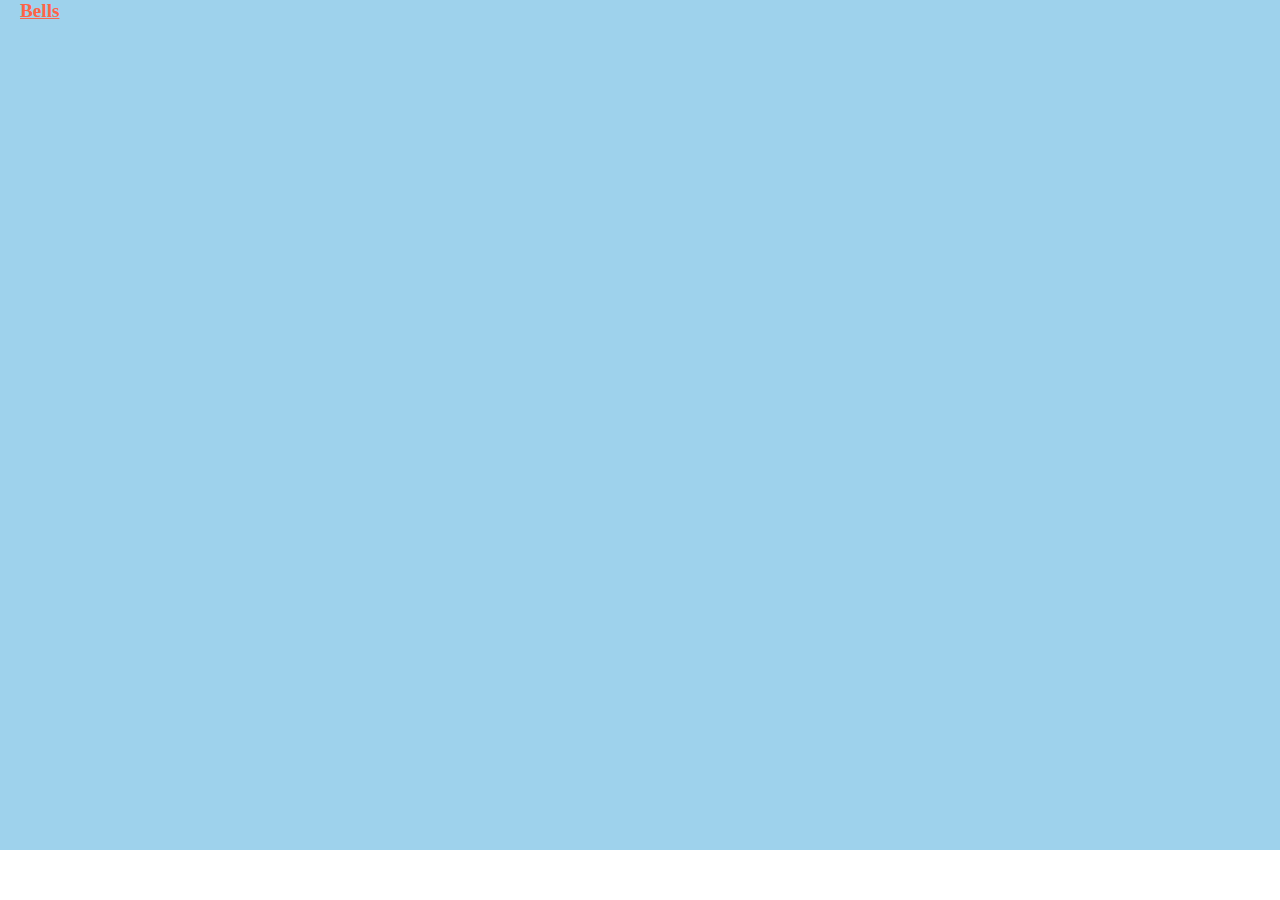
<file: index.html>
<!DOCTYPE html>
<html lang="en">

<head>
    <meta charset="UTF-8">
    <meta name="viewport" content="width=device-width, initial-scale=1.0">
    <meta http-equiv="X-UA-Compatible" content="ie=edge">
    <link rel="shortcut icon" href="christmas.png">
    <title>Christmas Ideas for Christmas Family Cards!</title>
    <style>
        body{
            background-color: #9ed2ec;
            margin:0;
        }
        a{
            margin:20px;
            text-align:center;
            font-size: 1.2em;
            color:tomato;
            font-weight: bold;
        }
        .snow{
            background-color:white;
            height: 50px;
            width:100%;
            position: absolute;
            bottom:0;
            z-index:0;
        }
        /* customizable snowflake styling */
        .snowflake {
            color: #fff;
            font-size: 1em;
            font-family: Arial, sans-serif;
            text-shadow: 0 0 5px #000;
        }
@-webkit-keyframes snowflakes-fall{
    0%{
        top:-10%
    }
    100%
    {
        top:100%
    }
}
@-webkit-keyframes snowflakes-shake{
    0%,100% {
        -webkit-transform:translateX(0);
        transform:translateX(0)
    }
    50%{
        -webkit-transform:translateX(80px);
        transform:translateX(80px)
    }
}
@keyframes snowflakes-fall{
    0%{
        top:-10%
    }
        100%{
            top:100%
        }
    }
@keyframes snowflakes-shake{
    0%,100%{
        transform:translateX(0)
    }
    50%{
        transform:translateX(80px)
    }
}
.snowflake{
    position:fixed;
    top:-10%;
    z-index:-1;
    -webkit-user-select:none;
    -moz-user-select:none;
    -ms-user-select:none;
    user-select:none;
    cursor:default;
    -webkit-animation-name:snowflakes-fall,snowflakes-shake;
    -webkit-animation-duration:10s,3s;
    -webkit-animation-timing-function:linear,ease-in-out;
    -webkit-animation-iteration-count:infinite,infinite;
    -webkit-animation-play-state:running,running;
    animation-name:snowflakes-fall,snowflakes-shake;
    animation-duration:10s,3s;
    animation-timing-function:linear,ease-in-out;
    animation-iteration-count:infinite,infinite;
    animation-play-state:running,running
}
.snowflake:nth-of-type(0){
    left:1%;
    -webkit-animation-delay:0s,0s;
    animation-delay:0s,0s
}
.snowflake:nth-of-type(1){
    left:10%;
    -webkit-animation-delay:1s,1s;
    animation-delay:1s,1s
}
.snowflake:nth-of-type(2){left:20%;-webkit-animation-delay:6s,.5s;animation-delay:6s,.5s}.snowflake:nth-of-type(3){left:30%;-webkit-animation-delay:4s,2s;animation-delay:4s,2s}.snowflake:nth-of-type(4){left:40%;-webkit-animation-delay:2s,2s;animation-delay:2s,2s}.snowflake:nth-of-type(5){left:50%;-webkit-animation-delay:8s,3s;animation-delay:8s,3s}.snowflake:nth-of-type(6){left:60%;-webkit-animation-delay:6s,2s;animation-delay:6s,2s}.snowflake:nth-of-type(7){left:70%;-webkit-animation-delay:2.5s,1s;animation-delay:2.5s,1s}.snowflake:nth-of-type(8){left:80%;-webkit-animation-delay:1s,0s;animation-delay:1s,0s}.snowflake:nth-of-type(9){left:90%;-webkit-animation-delay:3s,1.5s;animation-delay:3s,1.5s}.snowflake:nth-of-type(10){left:25%;-webkit-animation-delay:2s,0s;animation-delay:2s,0s}.snowflake:nth-of-type(11){left:65%;-webkit-animation-delay:4s,2.5s;animation-delay:4s,2.5s}
/*https://pajasevi.github.io/CSSnowflakes/*/
</style>

</head>

<body>
        <a href="bell/bell.html">Bells</a>
        <div class="snowflakes" aria-hidden="true">
                <div class="snowflake">
                ❅
                </div>
                <div class="snowflake">
                ❆
                </div>
                <div class="snowflake">
                ❅
                </div>
                <div class="snowflake">
                ❆
                </div>
                <div class="snowflake">
                ❅
                </div>
                <div class="snowflake">
                ❆
                </div>
                <div class="snowflake">
                  ❅
                </div>
                <div class="snowflake">
                  ❆
                </div>
                <div class="snowflake">
                  ❅
                </div>
                <div class="snowflake">
                  ❆
                </div>
                <div class="snowflake">
                  ❅
                </div>
                <div class="snowflake">
                  ❆
                </div>
                <div class="snowflake">
                        ❅
                      </div>
                      <div class="snowflake">
                        ❆
                      </div>
              </div>
              <div class="snow"></div>
</body>

</html>
</file>
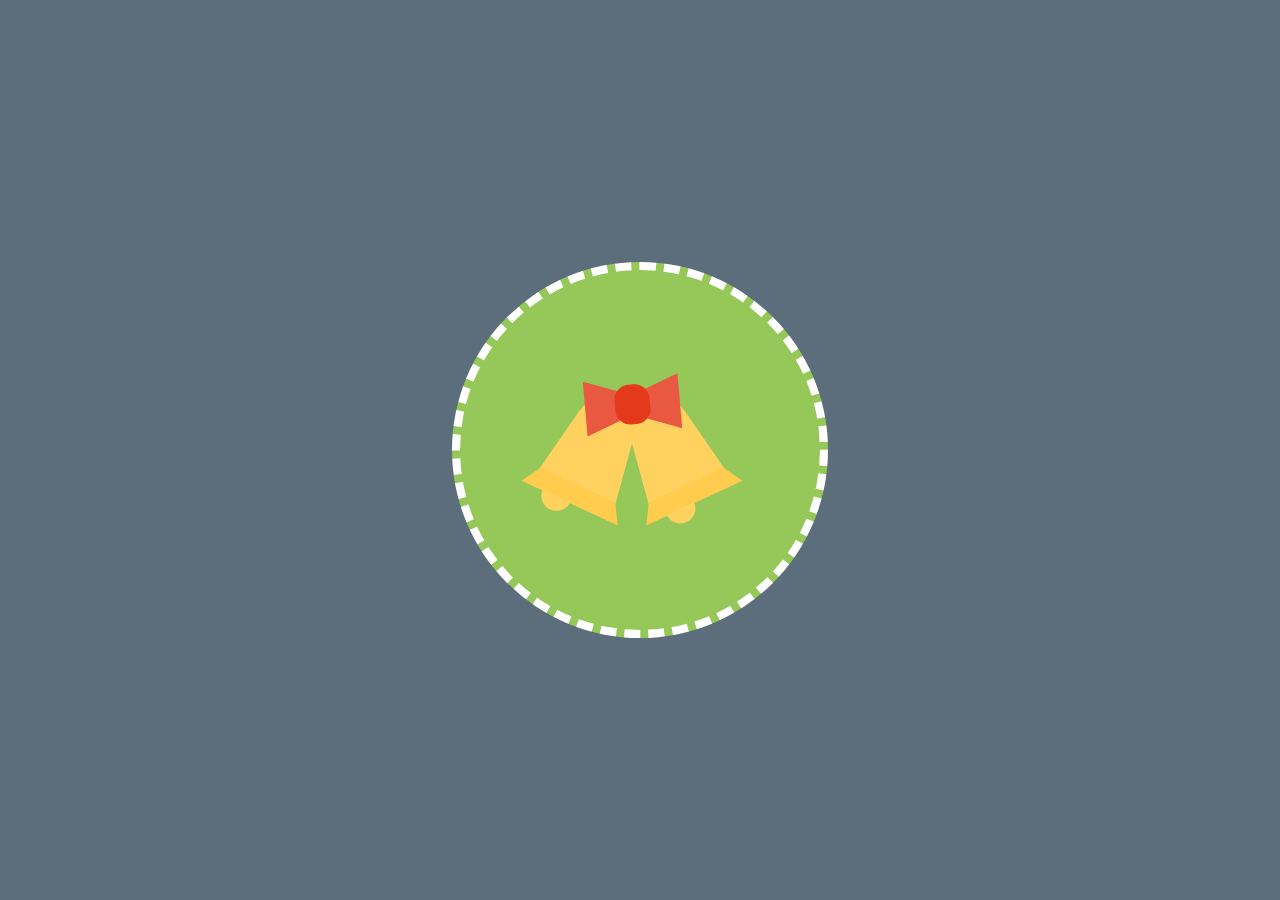
<file: bell/index.html>
<!DOCTYPE html>
<html lang="en">
<head>
    <meta charset="UTF-8">
    <meta name="viewport" content="width=device-width, initial-scale=1.0">
    <meta http-equiv="X-UA-Compatible" content="ie=edge">
    <link rel="stylesheet" href="css/style.css">
    <title>Christmas Card!</title>
    <style>
    
    </style>
</head>
<body>
    <div class="mycanvas">
        <div class="container">
            <div class="bell1">
                <div class="top"></div>
                <div class="bottom"></div>
                <div class="b"></div>
            </div>
            <div class="bell2">
                    <div class="top"></div>
                    <div class="bottom"></div>
                    <div class="b"></div>
                </div>
                <div class="bow">
                    <div class="b1"></div>
                    <div class="b2"></div>
                    <div class="b3"></div>
                </div>
        </div>
    </div>
    
</body>
</html>
</file>
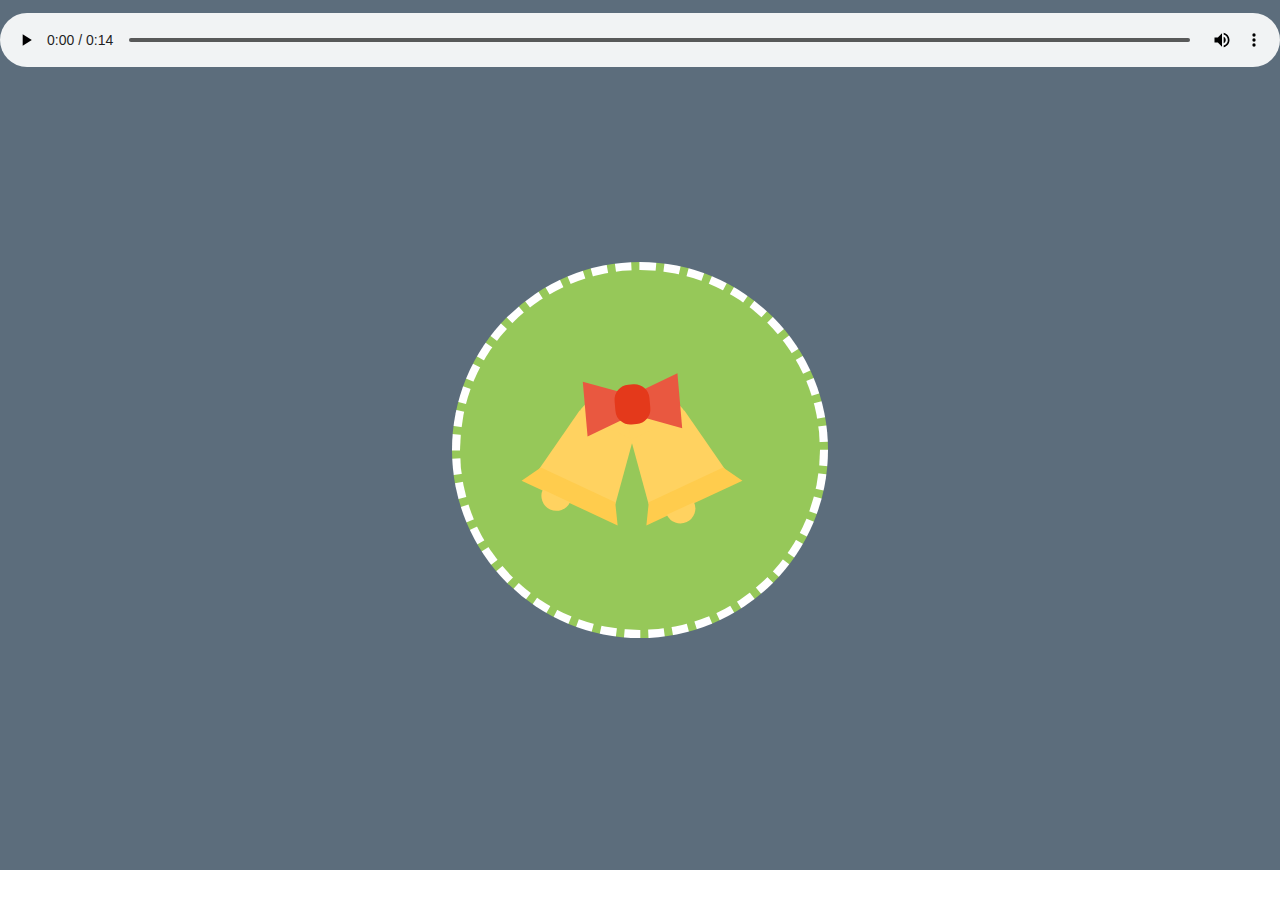
<file: bell/bell.html>
<!DOCTYPE html>
<html lang="en">
<head>
    <meta charset="UTF-8">
    <meta name="viewport" content="width=device-width, initial-scale=1.0">
    <meta http-equiv="X-UA-Compatible" content="ie=edge">
    <link rel="stylesheet" href="css/style.css">
    <link rel="shortcut icon" href="bells.jpg">
    <title>Jingle Bells!</title>
    <style>
    
    </style>
</head>
<body>
    <script>
        alert('Please turn the volume down, Thanks! | Por favor baja el volumen :)');
        </script>
    <div class="mycanvas">
        <div class="container">
            <div class="bell1">
                <div class="top"></div>
                <div class="bottom"></div>
                <div class="b"></div>
            </div>
            <div class="bell2">
                    <div class="top"></div>
                    <div class="bottom"></div>
                    <div class="b"></div>
                </div>
                <div class="bow">
                    <div class="b1"></div>
                    <div class="b2"></div>
                    <div class="b3"></div>
                </div>
        </div>
    </div>
    <div class="snowflakes" aria-hidden="true">
            <div class="snowflake">
            ❅
            </div>
            <div class="snowflake">
            ❆
            </div>
            <div class="snowflake">
            ❅
            </div>
            <div class="snowflake">
            ❆
            </div>
            <div class="snowflake">
            ❅
            </div>
            <div class="snowflake">
            ❆
            </div>
            <div class="snowflake">
              ❅
            </div>
            <div class="snowflake">
              ❆
            </div>
            <div class="snowflake">
              ❅
            </div>
            <div class="snowflake">
              ❆
            </div>
            <div class="snowflake">
              ❅
            </div>
            <div class="snowflake">
              ❆
            </div>
            <div class="snowflake">
                    ❅
                  </div>
                  <div class="snowflake">
                    ❆
                  </div>
          </div>
          <div class="snow"></div>

<div id="audio-container">
    <audio id="audio"  type="audio/mpeg" controls loop autoplay src="arthur.mp3">Arthur's Singing for you!</audio>
</div>
    
</body>
</html>
</file>
<file: bell/css/style.css>
body{
    background-color: #5c6d7c;
    padding: 0;
    margin:0;
}
.mycanvas{
    background: #96c859;
    height: 360px;
    width:360px;
    border-radius: 50%;
    position: absolute;
    margin:auto;
    top:0;
    bottom:0;
    left:0;
    right: 0;
    border: 8px dashed #fff;
  
}
.container{
    position: relative;
    animation:rng 4s infinite;
    z-index:6;
}
@keyframes rng {
    50%{
        transform: rotate(30deg);
    }
    
}
.bell1, .bell2{
    height:0;
    width:60px;
    border-bottom: 70px solid #ffd260;
    border-right: 12px solid transparent;
    border-left: 12px solid transparent;
}
.bell1{
    position: relative;
    top:150px;
    left:90px;
    transform: rotate(25deg);
}
.bell2{
    position: relative;
    top:80px;
    left:170px;
    transform: rotate(-25deg);
}
.top{
    width:60px;
    height: 30px;
    background-color:#ffd260;
    position: relative;
    bottom:26px ;
    border-radius: 30px 30px 0 0;
}
.bottom{
    height: 0;
    width: 82px;
    border-bottom: 20px solid #ffcc4d;
    border-right: 12px solid transparent;
    border-left: 12px solid transparent;
    position: relative;
    top:38px;
    right: 23px;
}
.b{
    background-color:#ffd260 ;
    height: 15px;
    width: 30px;
    position: relative;
    top: 37px;
    border-radius:0 0 15px 15px ;
    animation: ring 3s infinite;
}
@keyframes ring{
    50%{
        transform: translate(25px);
    }

}
.bow{
    position: relative;
    left:160px;
    bottom:30px;
    transform: rotate(-5deg);
}
.b1{
    height: 25px;
    width:0;
    border-right:40px solid #e95840 ;
    border-top:15px solid transparent ;
    border-bottom:15px solid transparent ;
    position: relative;
    bottom: 17px;
    left:25px;
}
.b2{
    height: 25px;
    width:0;
    border-left:40px solid #e95840 ;
    border-top:15px solid transparent ;
    border-bottom:15px solid transparent ;
    position: relative;
    bottom:72px;
    right: 30px;
}
.b3{
    background-color: #e4391b;
    height: 40px;
    width:35px;
    border-radius: 15px;
    position: relative;
    bottom:120px ;
}
.bottom{
    height: 0;
    width: 82px;
    border-bottom: 20px solid #ffcc4d;
    border-right: 12px solid transparent;
    border-left: 12px solid transparent;
    position: relative;
    top:38px;
    right: 23px;
}
#audio{
    width: 100%;
    margin-top: 13px;
}
.snow{
    background-color:white;
    height: 30px;
    width:100%;
    position: absolute;
    bottom:0;
    z-index:9;
}
/* customizable snowflake styling */
.snowflake {
    color: #fff;
    font-size: 1em;
    font-family: Arial, sans-serif;
    text-shadow: 0 0 5px #000;
}
@-webkit-keyframes snowflakes-fall{
0%{
top:-10%
}
100%
{
top:100%
}
}
@-webkit-keyframes snowflakes-shake{
0%,100% {
-webkit-transform:translateX(0);
transform:translateX(0)
}
50%{
-webkit-transform:translateX(80px);
transform:translateX(80px)
}
}
@keyframes snowflakes-fall{
0%{
top:-10%
}
100%{
    top:100%
}
}
@keyframes snowflakes-shake{
0%,100%{
transform:translateX(0)
}
50%{
transform:translateX(80px)
}
}
.snowflake{
position:fixed;
top:-10%;
z-index:9;
-webkit-user-select:none;
-moz-user-select:none;
-ms-user-select:none;
user-select:none;
cursor:default;
-webkit-animation-name:snowflakes-fall,snowflakes-shake;
-webkit-animation-duration:10s,3s;
-webkit-animation-timing-function:linear,ease-in-out;
-webkit-animation-iteration-count:infinite,infinite;
-webkit-animation-play-state:running,running;
animation-name:snowflakes-fall,snowflakes-shake;
animation-duration:10s,3s;
animation-timing-function:linear,ease-in-out;
animation-iteration-count:infinite,infinite;
animation-play-state:running,running
}
.snowflake:nth-of-type(0){
left:1%;
-webkit-animation-delay:0s,0s;
animation-delay:0s,0s
}
.snowflake:nth-of-type(1){
left:10%;
-webkit-animation-delay:1s,1s;
animation-delay:1s,1s
}
.snowflake:nth-of-type(2){left:20%;-webkit-animation-delay:6s,.5s;animation-delay:6s,.5s}.snowflake:nth-of-type(3){left:30%;-webkit-animation-delay:4s,2s;animation-delay:4s,2s}.snowflake:nth-of-type(4){left:40%;-webkit-animation-delay:2s,2s;animation-delay:2s,2s}.snowflake:nth-of-type(5){left:50%;-webkit-animation-delay:8s,3s;animation-delay:8s,3s}.snowflake:nth-of-type(6){left:60%;-webkit-animation-delay:6s,2s;animation-delay:6s,2s}.snowflake:nth-of-type(7){left:70%;-webkit-animation-delay:2.5s,1s;animation-delay:2.5s,1s}.snowflake:nth-of-type(8){left:80%;-webkit-animation-delay:1s,0s;animation-delay:1s,0s}.snowflake:nth-of-type(9){left:90%;-webkit-animation-delay:3s,1.5s;animation-delay:3s,1.5s}.snowflake:nth-of-type(10){left:25%;-webkit-animation-delay:2s,0s;animation-delay:2s,0s}.snowflake:nth-of-type(11){left:65%;-webkit-animation-delay:4s,2.5s;animation-delay:4s,2.5s}
/*https://pajasevi.github.io/CSSnowflakes/*/
</file>
